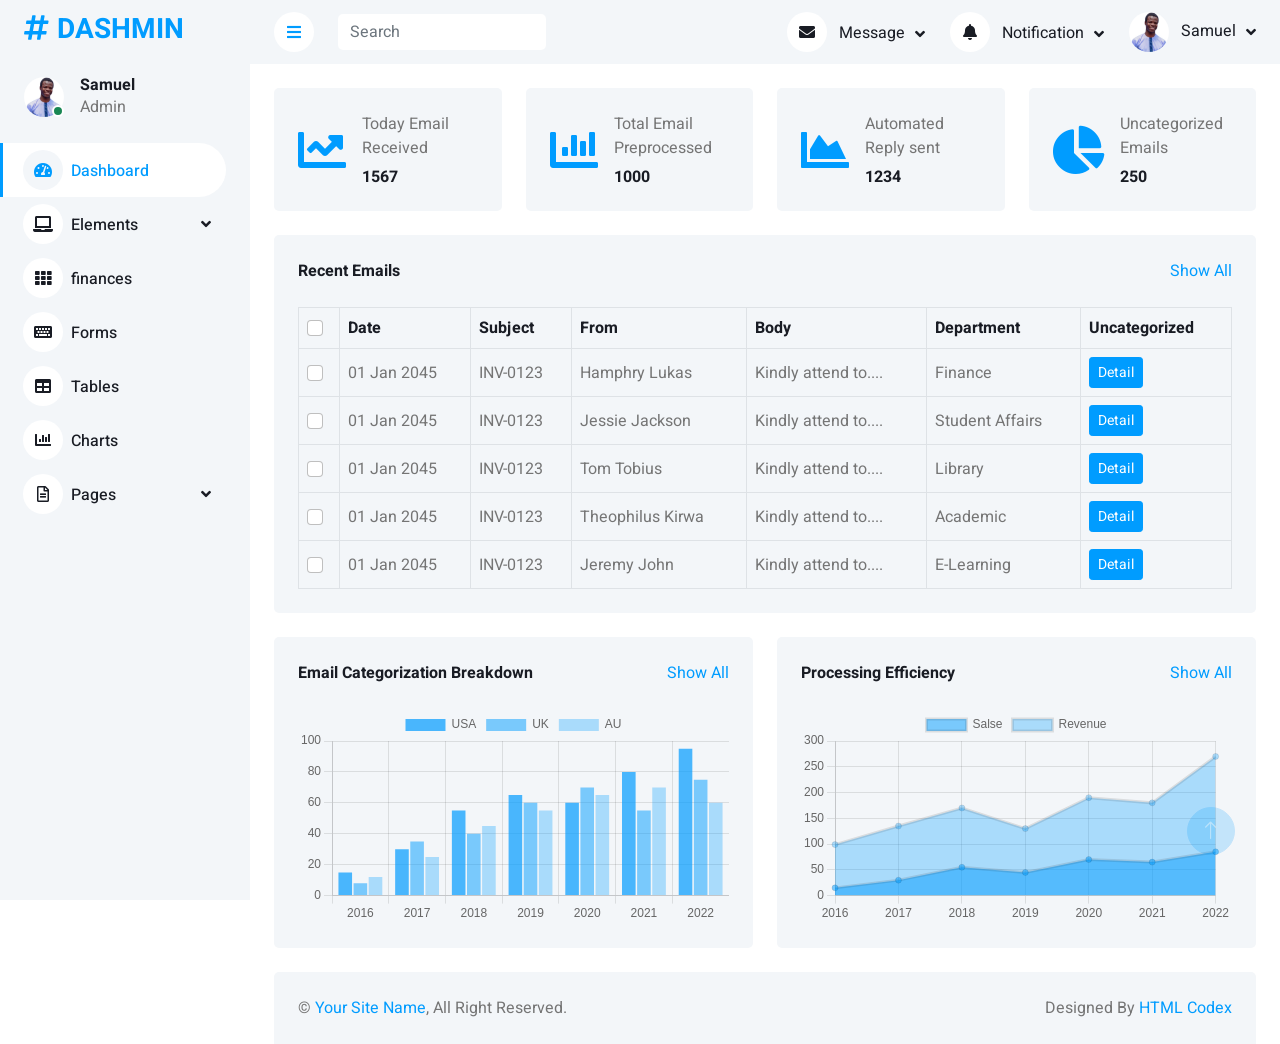
<file: ETS Dashboard/index.html>
<!DOCTYPE html>
<html lang="en">
  <head>
    <meta charset="utf-8" />
    <title>DASHMIN - Bootstrap Admin Template</title>
    <meta content="width=device-width, initial-scale=1.0" name="viewport" />
    <meta content="" name="keywords" />
    <meta content="" name="description" />

    <!-- Favicon -->
    <link href="img/favicon.ico" rel="icon" />

    <!-- Google Web Fonts -->
    <link rel="preconnect" href="https://fonts.googleapis.com" />
    <link rel="preconnect" href="https://fonts.gstatic.com" crossorigin />
    <link
      href="https://fonts.googleapis.com/css2?family=Heebo:wght@400;500;600;700&display=swap"
      rel="stylesheet"
    />

    <!-- Icon Font Stylesheet -->
    <link
      href="https://cdnjs.cloudflare.com/ajax/libs/font-awesome/5.10.0/css/all.min.css"
      rel="stylesheet"
    />
    <link
      href="https://cdn.jsdelivr.net/npm/bootstrap-icons@1.4.1/font/bootstrap-icons.css"
      rel="stylesheet"
    />

    <!-- Libraries Stylesheet -->
    <link href="lib/owlcarousel/assets/owl.carousel.min.css" rel="stylesheet" />
    <link
      href="lib/tempusdominus/css/tempusdominus-bootstrap-4.min.css"
      rel="stylesheet"
    />

    <!-- Customized Bootstrap Stylesheet -->
    <link href="css/bootstrap.min.css" rel="stylesheet" />

    <!-- Template Stylesheet -->
    <link href="css/style.css" rel="stylesheet" />
  </head>

  <body>
    <div class="container-fluid position-relative bg-white d-flex p-0">
      <!-- Spinner Start -->
      <div
        id="spinner"
        class="show bg-white position-fixed translate-middle w-100 vh-100 top-50 start-50 d-flex align-items-center justify-content-center"
      >
        <div
          class="spinner-border text-primary"
          style="width: 3rem; height: 3rem"
          role="status"
        >
          <span class="sr-only">Loading...</span>
        </div>
      </div>
      <!-- Spinner End -->

      <!-- Sidebar Start -->
      <div class="sidebar pe-4 pb-3">
        <nav class="navbar bg-light navbar-light">
          <a href="index.html" class="navbar-brand mx-4 mb-3">
            <h3 class="text-primary">
              <i class="fa fa-hashtag me-2"></i>DASHMIN
            </h3>
          </a>
          <div class="d-flex align-items-center ms-4 mb-4">
            <div class="position-relative">
              <img
                class="rounded-circle"
                src="img/ETS.png"
                alt=""
                style="width: 40px; height: 40px"
              />
              <div
                class="bg-success rounded-circle border border-2 border-white position-absolute end-0 bottom-0 p-1"
              ></div>
            </div>
            <div class="ms-3">
              <h6 class="mb-0">Samuel</h6>
              <span>Admin</span>
            </div>
          </div>
          <div class="navbar-nav w-100">
            <a href="index.html" class="nav-item nav-link active"
              ><i class="fa fa-tachometer-alt me-2"></i>Dashboard</a
            >
            <div class="nav-item dropdown">
              <a
                href="#"
                class="nav-link dropdown-toggle"
                data-bs-toggle="dropdown"
                ><i class="fa fa-laptop me-2"></i>Elements</a
              >
              <div class="dropdown-menu bg-transparent border-0">
                <a href="button.html" class="dropdown-item">Buttons</a>
                <a href="typography.html" class="dropdown-item">Typography</a>
                <a href="element.html" class="dropdown-item">Other Elements</a>
              </div>
            </div>
            <a href="finance.html" class="nav-item nav-link"
              ><i class="fa fa-th me-2"></i>finances</a
            >
            <a href="form.html" class="nav-item nav-link"
              ><i class="fa fa-keyboard me-2"></i>Forms</a
            >
            <a href="table.html" class="nav-item nav-link"
              ><i class="fa fa-table me-2"></i>Tables</a
            >
            <a href="chart.html" class="nav-item nav-link"
              ><i class="fa fa-chart-bar me-2"></i>Charts</a
            >
            <div class="nav-item dropdown">
              <a
                href="#"
                class="nav-link dropdown-toggle"
                data-bs-toggle="dropdown"
                ><i class="far fa-file-alt me-2"></i>Pages</a
              >
              <div class="dropdown-menu bg-transparent border-0">
                <a href="signin.html" class="dropdown-item">Sign In</a>
                <a href="signup.html" class="dropdown-item">Sign Up</a>
                <a href="404.html" class="dropdown-item">404 Error</a>
                <a href="blank.html" class="dropdown-item">Blank Page</a>
              </div>
            </div>
          </div>
        </nav>
      </div>
      <!-- Sidebar End -->

      <!-- Content Start -->
      <div class="content">
        <!-- Navbar Start -->
        <nav
          class="navbar navbar-expand bg-light navbar-light sticky-top px-4 py-0"
        >
          <a href="index.html" class="navbar-brand d-flex d-lg-none me-4">
            <h2 class="text-primary mb-0"><i class="fa fa-hashtag"></i></h2>
          </a>
          <a href="#" class="sidebar-toggler flex-shrink-0">
            <i class="fa fa-bars"></i>
          </a>
          <form class="d-none d-md-flex ms-4">
            <input
              class="form-control border-0"
              type="search"
              placeholder="Search"
            />
          </form>
          <div class="navbar-nav align-items-center ms-auto">
            <div class="nav-item dropdown">
              <a
                href="#"
                class="nav-link dropdown-toggle"
                data-bs-toggle="dropdown"
              >
                <i class="fa fa-envelope me-lg-2"></i>
                <span class="d-none d-lg-inline-flex">Message</span>
              </a>
              <div
                class="dropdown-menu dropdown-menu-end bg-light border-0 rounded-0 rounded-bottom m-0"
              >
                <a href="#" class="dropdown-item">
                  <div class="d-flex align-items-center">
                    <img
                      class="rounded-circle"
                      src="img/ETS.png"
                      alt=""
                      style="width: 40px; height: 40px"
                    />
                    <div class="ms-2">
                      <h6 class="fw-normal mb-0">Jhon send you a message</h6>
                      <small>15 minutes ago</small>
                    </div>
                  </div>
                </a>
                <hr class="dropdown-divider" />
                <a href="#" class="dropdown-item">
                  <div class="d-flex align-items-center">
                    <img
                      class="rounded-circle"
                      src="img/ETS.png"
                      alt=""
                      style="width: 40px; height: 40px"
                    />
                    <div class="ms-2">
                      <h6 class="fw-normal mb-0">Jhon send you a message</h6>
                      <small>15 minutes ago</small>
                    </div>
                  </div>
                </a>
                <hr class="dropdown-divider" />
                <a href="#" class="dropdown-item">
                  <div class="d-flex align-items-center">
                    <img
                      class="rounded-circle"
                      src="img/ETS.png"
                      alt=""
                      style="width: 40px; height: 40px"
                    />
                    <div class="ms-2">
                      <h6 class="fw-normal mb-0">Jhon send you a message</h6>
                      <small>15 minutes ago</small>
                    </div>
                  </div>
                </a>
                <hr class="dropdown-divider" />
                <a href="#" class="dropdown-item text-center"
                  >See all message</a
                >
              </div>
            </div>
            <div class="nav-item dropdown">
              <a
                href="#"
                class="nav-link dropdown-toggle"
                data-bs-toggle="dropdown"
              >
                <i class="fa fa-bell me-lg-2"></i>
                <span class="d-none d-lg-inline-flex">Notification</span>
              </a>
              <div
                class="dropdown-menu dropdown-menu-end bg-light border-0 rounded-0 rounded-bottom m-0"
              >
                <a href="#" class="dropdown-item">
                  <h6 class="fw-normal mb-0">Profile updated</h6>
                  <small>15 minutes ago</small>
                </a>
                <hr class="dropdown-divider" />
                <a href="#" class="dropdown-item">
                  <h6 class="fw-normal mb-0">New user added</h6>
                  <small>15 minutes ago</small>
                </a>
                <hr class="dropdown-divider" />
                <a href="#" class="dropdown-item">
                  <h6 class="fw-normal mb-0">Password changed</h6>
                  <small>15 minutes ago</small>
                </a>
                <hr class="dropdown-divider" />
                <a href="#" class="dropdown-item text-center"
                  >See all notifications</a
                >
              </div>
            </div>
            <div class="nav-item dropdown">
              <a
                href="#"
                class="nav-link dropdown-toggle"
                data-bs-toggle="dropdown"
              >
                <img
                  class="rounded-circle me-lg-2"
                  src="img/ETS.png"
                  alt=""
                  style="width: 40px; height: 40px"
                />
                <span class="d-none d-lg-inline-flex">Samuel</span>
              </a>
              <div
                class="dropdown-menu dropdown-menu-end bg-light border-0 rounded-0 rounded-bottom m-0"
              >
                <a href="#" class="dropdown-item">My Profile</a>
                <a href="#" class="dropdown-item">Settings</a>
                <a href="#" class="dropdown-item">Log Out</a>
              </div>
            </div>
          </div>
        </nav>
        <!-- Navbar End -->
        <!-- Sale & Revenue Start -->
        <div class="container-fluid pt-4 px-4">
          <div class="row g-4">
            <div class="col-sm-6 col-xl-3">
              <div
                class="bg-light rounded d-flex align-items-center justify-content-between p-4"
              >
                <i class="fa fa-chart-line fa-3x text-primary"></i>
                <div class="ms-3">
                  <p class="mb-2">Today Email Received</p>
                  <h6 class="mb-0">1567</h6>
                </div>
              </div>
            </div>
            <div class="col-sm-6 col-xl-3">
              <div
                class="bg-light rounded d-flex align-items-center justify-content-between p-4"
              >
                <i class="fa fa-chart-bar fa-3x text-primary"></i>
                <div class="ms-3">
                  <p class="mb-2">Total Email Preprocessed</p>
                  <h6 class="mb-0">1000</h6>
                </div>
              </div>
            </div>
            <div class="col-sm-6 col-xl-3">
              <div
                class="bg-light rounded d-flex align-items-center justify-content-between p-4"
              >
                <i class="fa fa-chart-area fa-3x text-primary"></i>
                <div class="ms-3">
                  <p class="mb-2">Automated Reply sent</p>
                  <h6 class="mb-0">1234</h6>
                </div>
              </div>
            </div>
            <div class="col-sm-6 col-xl-3">
              <div
                class="bg-light rounded d-flex align-items-center justify-content-between p-4"
              >
                <i class="fa fa-chart-pie fa-3x text-primary"></i>
                <div class="ms-3">
                  <p class="mb-2">Uncategorized Emails</p>
                  <h6 class="mb-0">250</h6>
                </div>
              </div>
            </div>
          </div>
        </div>
        <!-- Sale & Revenue End -->

        <!-- Recent Sales Start -->
        <div class="container-fluid pt-4 px-4">
          <div class="bg-light text-center rounded p-4">
            <div class="d-flex align-items-center justify-content-between mb-4">
              <h6 class="mb-0">Recent Emails</h6>
              <a href="">Show All</a>
            </div>
            <div class="table-responsive">
              <table
                class="table text-start align-middle table-bordered table-hover mb-0"
              >
                <thead>
                  <tr class="text-dark">
                    <th scope="col">
                      <input class="form-check-input" type="checkbox" />
                    </th>
                    <th scope="col">Date</th>
                    <th scope="col">Subject</th>
                    <th scope="col">From</th>
                    <th scope="col">Body</th>
                    <th scope="col">Department</th>
                    <th scope="col">Uncategorized</th>
                  </tr>
                </thead>
                <tbody>
                  <tr>
                    <td><input class="form-check-input" type="checkbox" /></td>
                    <td>01 Jan 2045</td>
                    <td>INV-0123</td>
                    <td>Hamphry Lukas</td>
                    <td>Kindly attend to....</td>
                    <td>Finance</td>
                    <td>
                      <a class="btn btn-sm btn-primary" href="">Detail</a>
                    </td>
                  </tr>
                  <tr>
                    <td><input class="form-check-input" type="checkbox" /></td>
                    <td>01 Jan 2045</td>
                    <td>INV-0123</td>
                    <td>Jessie Jackson</td>
                    <td>Kindly attend to....</td>
                    <td>Student Affairs</td>
                    <td>
                      <a class="btn btn-sm btn-primary" href="">Detail</a>
                    </td>
                  </tr>
                  <tr>
                    <td><input class="form-check-input" type="checkbox" /></td>
                    <td>01 Jan 2045</td>
                    <td>INV-0123</td>
                    <td>Tom Tobius</td>
                    <td>Kindly attend to....</td>
                    <td>Library</td>
                    <td>
                      <a class="btn btn-sm btn-primary" href="">Detail</a>
                    </td>
                  </tr>
                  <tr>
                    <td><input class="form-check-input" type="checkbox" /></td>
                    <td>01 Jan 2045</td>
                    <td>INV-0123</td>
                    <td>Theophilus Kirwa</td>
                    <td>Kindly attend to....</td>
                    <td>Academic</td>
                    <td>
                      <a class="btn btn-sm btn-primary" href="">Detail</a>
                    </td>
                  </tr>
                  <tr>
                    <td><input class="form-check-input" type="checkbox" /></td>
                    <td>01 Jan 2045</td>
                    <td>INV-0123</td>
                    <td>Jeremy John</td>
                    <td>Kindly attend to....</td>
                    <td>E-Learning</td>
                    <td>
                      <a class="btn btn-sm btn-primary" href="">Detail</a>
                    </td>
                  </tr>
                </tbody>
              </table>
            </div>
          </div>
        </div>
        <!-- Recent Sales End -->

        <!-- Sales Chart Start -->
        <div class="container-fluid pt-4 px-4">
          <div class="row g-4">
            <div class="col-sm-12 col-xl-6">
              <div class="bg-light text-center rounded p-4">
                <div
                  class="d-flex align-items-center justify-content-between mb-4"
                >
                  <h6 class="mb-0">Email Categorization Breakdown</h6>
                  <a href="">Show All</a>
                </div>
                <canvas id="worldwide-sales"></canvas>
              </div>
            </div>
            <div class="col-sm-12 col-xl-6">
              <div class="bg-light text-center rounded p-4">
                <div
                  class="d-flex align-items-center justify-content-between mb-4"
                >
                  <h6 class="mb-0">Processing Efficiency</h6>
                  <a href="">Show All</a>
                </div>
                <canvas id="salse-revenue"></canvas>
              </div>
            </div>
          </div>
        </div>
        <!-- Sales Chart End -->

        <!-- Footer Start -->
        <div class="container-fluid pt-4 px-4">
          <div class="bg-light rounded-top p-4">
            <div class="row">
              <div class="col-12 col-sm-6 text-center text-sm-start">
                &copy; <a href="#">Your Site Name</a>, All Right Reserved.
              </div>
              <div class="col-12 col-sm-6 text-center text-sm-end">
                <!--/*** This template is free as long as you keep the footer author’s credit link/attribution link/backlink. If you'd like to use the template without the footer author’s credit link/attribution link/backlink, you can purchase the Credit Removal License from "https://htmlcodex.com/credit-removal". Thank you for your support. ***/-->
                Designed By <a href="https://htmlcodex.com">HTML Codex</a>
              </div>
            </div>
          </div>
        </div>
        <!-- Footer End -->
      </div>
      <!-- Content End -->

      <!-- Back to Top -->
      <a href="#" class="btn btn-lg btn-primary btn-lg-square back-to-top"
        ><i class="bi bi-arrow-up"></i
      ></a>
    </div>

    <!-- JavaScript Libraries -->
    <script src="https://code.jquery.com/jquery-3.4.1.min.js"></script>
    <script src="https://cdn.jsdelivr.net/npm/bootstrap@5.0.0/dist/js/bootstrap.bundle.min.js"></script>
    <script src="lib/chart/chart.min.js"></script>
    <script src="lib/easing/easing.min.js"></script>
    <script src="lib/waypoints/waypoints.min.js"></script>
    <script src="lib/owlcarousel/owl.carousel.min.js"></script>
    <script src="lib/tempusdominus/js/moment.min.js"></script>
    <script src="lib/tempusdominus/js/moment-timezone.min.js"></script>
    <script src="lib/tempusdominus/js/tempusdominus-bootstrap-4.min.js"></script>

    <!-- Template Javascript -->
    <script src="js/main.js"></script>
  </body>
</html>
</file>
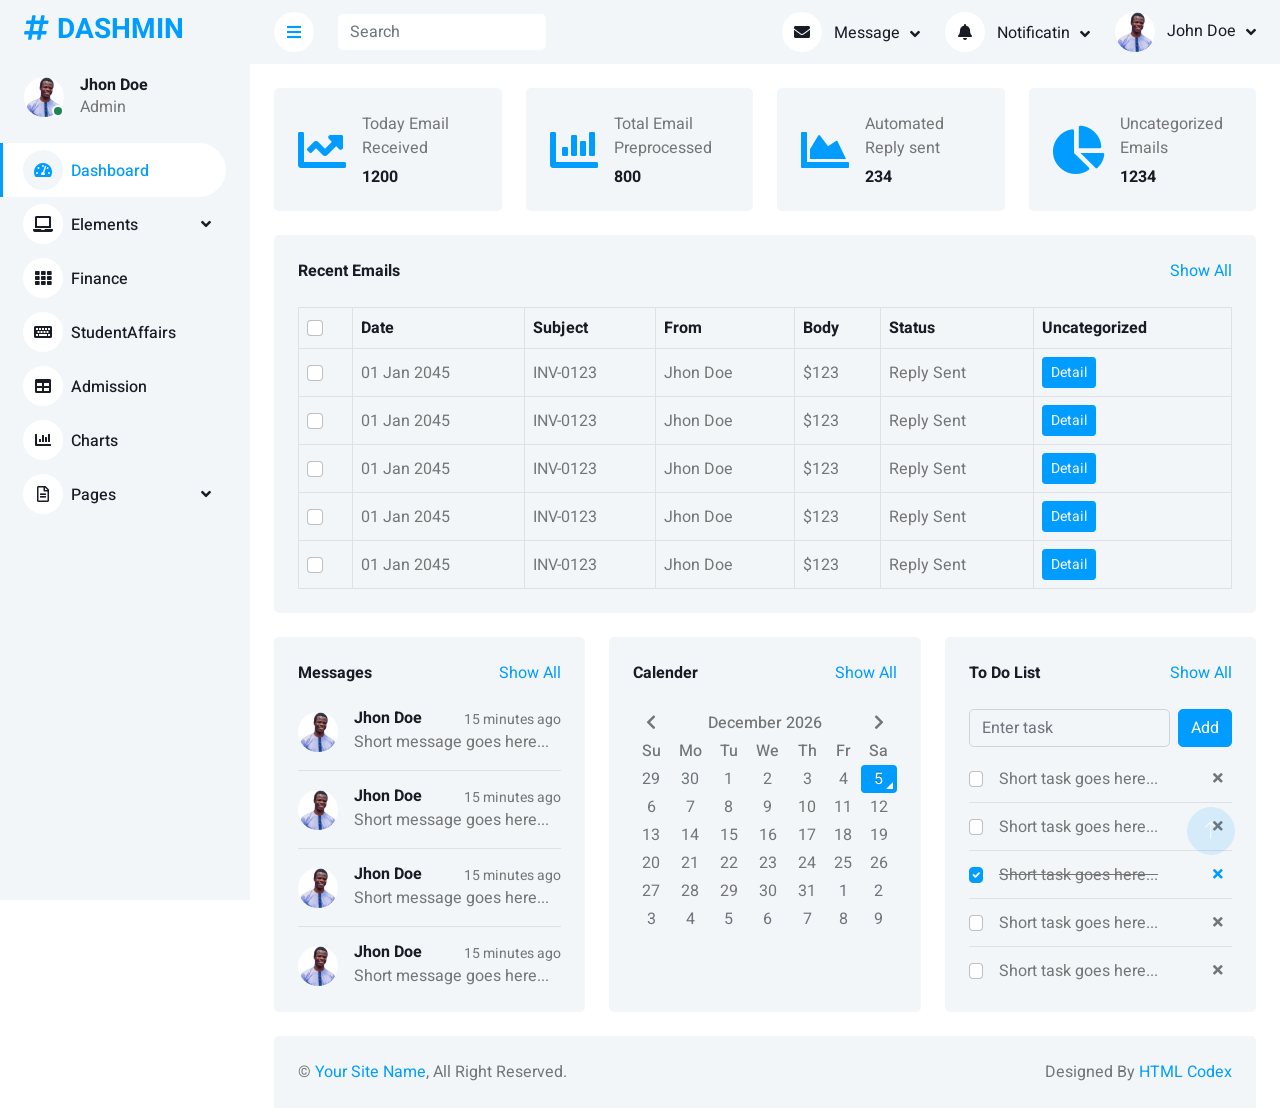
<file: ETS Dashboard/form.html>
<!DOCTYPE html>
<html lang="en">
  <head>
    <meta charset="utf-8" />
    <title>DASHMIN - Bootstrap Admin Template</title>
    <meta content="width=device-width, initial-scale=1.0" name="viewport" />
    <meta content="" name="keywords" />
    <meta content="" name="description" />

    <!-- Favicon -->
    <link href="img/favicon.ico" rel="icon" />

    <!-- Google Web Fonts -->
    <link rel="preconnect" href="https://fonts.googleapis.com" />
    <link rel="preconnect" href="https://fonts.gstatic.com" crossorigin />
    <link
      href="https://fonts.googleapis.com/css2?family=Heebo:wght@400;500;600;700&display=swap"
      rel="stylesheet"
    />

    <!-- Icon Font Stylesheet -->
    <link
      href="https://cdnjs.cloudflare.com/ajax/libs/font-awesome/5.10.0/css/all.min.css"
      rel="stylesheet"
    />
    <link
      href="https://cdn.jsdelivr.net/npm/bootstrap-icons@1.4.1/font/bootstrap-icons.css"
      rel="stylesheet"
    />

    <!-- Libraries Stylesheet -->
    <link href="lib/owlcarousel/assets/owl.carousel.min.css" rel="stylesheet" />
    <link
      href="lib/tempusdominus/css/tempusdominus-bootstrap-4.min.css"
      rel="stylesheet"
    />

    <!-- Customized Bootstrap Stylesheet -->
    <link href="css/bootstrap.min.css" rel="stylesheet" />

    <!-- Template Stylesheet -->
    <link href="css/style.css" rel="stylesheet" />
  </head>

  <body>
    <div class="container-fluid position-relative bg-white d-flex p-0">
      <!-- Spinner Start -->
      <div
        id="spinner"
        class="show bg-white position-fixed translate-middle w-100 vh-100 top-50 start-50 d-flex align-items-center justify-content-center"
      >
        <div
          class="spinner-border text-primary"
          style="width: 3rem; height: 3rem"
          role="status"
        >
          <span class="sr-only">Loading...</span>
        </div>
      </div>
      <!-- Spinner End -->

      <!-- Sidebar Start -->
      <div class="sidebar pe-4 pb-3">
        <nav class="navbar bg-light navbar-light">
          <a href="index.html" class="navbar-brand mx-4 mb-3">
            <h3 class="text-primary">
              <i class="fa fa-hashtag me-2"></i>DASHMIN
            </h3>
          </a>
          <div class="d-flex align-items-center ms-4 mb-4">
            <div class="position-relative">
              <img
                class="rounded-circle"
                src="img/ETS.png"
                alt=""
                style="width: 40px; height: 40px"
              />
              <div
                class="bg-success rounded-circle border border-2 border-white position-absolute end-0 bottom-0 p-1"
              ></div>
            </div>
            <div class="ms-3">
              <h6 class="mb-0">Jhon Doe</h6>
              <span>Admin</span>
            </div>
          </div>
          <div class="navbar-nav w-100">
            <a href="index.html" class="nav-item nav-link active"
              ><i class="fa fa-tachometer-alt me-2"></i>Dashboard</a
            >
            <div class="nav-item dropdown">
              <a
                href="#"
                class="nav-link dropdown-toggle"
                data-bs-toggle="dropdown"
                ><i class="fa fa-laptop me-2"></i>Elements</a
              >
              <div class="dropdown-menu bg-transparent border-0">
                <a href="button.html" class="dropdown-item">Buttons</a>
                <a href="typography.html" class="dropdown-item">Typography</a>
                <a href="element.html" class="dropdown-item">Other Elements</a>
              </div>
            </div>
            <a href="widget.html" class="nav-item nav-link"
              ><i class="fa fa-th me-2"></i>Finance</a
            >
            <a href="form.html" class="nav-item nav-link"
              ><i class="fa fa-keyboard me-2"></i>StudentAffairs</a
            >
            <a href="table.html" class="nav-item nav-link"
              ><i class="fa fa-table me-2"></i>Admission</a
            >
            <a href="chart.html" class="nav-item nav-link"
              ><i class="fa fa-chart-bar me-2"></i>Charts</a
            >
            <div class="nav-item dropdown">
              <a
                href="#"
                class="nav-link dropdown-toggle"
                data-bs-toggle="dropdown"
                ><i class="far fa-file-alt me-2"></i>Pages</a
              >
              <div class="dropdown-menu bg-transparent border-0">
                <a href="signin.html" class="dropdown-item">Sign In</a>
                <a href="signup.html" class="dropdown-item">Sign Up</a>
                <a href="404.html" class="dropdown-item">404 Error</a>
                <a href="blank.html" class="dropdown-item">Blank Page</a>
              </div>
            </div>
          </div>
        </nav>
      </div>
      <!-- Sidebar End -->

      <!-- Content Start -->
      <div class="content">
        <!-- Navbar Start -->
        <nav
          class="navbar navbar-expand bg-light navbar-light sticky-top px-4 py-0"
        >
          <a href="index.html" class="navbar-brand d-flex d-lg-none me-4">
            <h2 class="text-primary mb-0"><i class="fa fa-hashtag"></i></h2>
          </a>
          <a href="#" class="sidebar-toggler flex-shrink-0">
            <i class="fa fa-bars"></i>
          </a>
          <form class="d-none d-md-flex ms-4">
            <input
              class="form-control border-0"
              type="search"
              placeholder="Search"
            />
          </form>
          <div class="navbar-nav align-items-center ms-auto">
            <div class="nav-item dropdown">
              <a
                href="#"
                class="nav-link dropdown-toggle"
                data-bs-toggle="dropdown"
              >
                <i class="fa fa-envelope me-lg-2"></i>
                <span class="d-none d-lg-inline-flex">Message</span>
              </a>
              <div
                class="dropdown-menu dropdown-menu-end bg-light border-0 rounded-0 rounded-bottom m-0"
              >
                <a href="#" class="dropdown-item">
                  <div class="d-flex align-items-center">
                    <img
                      class="rounded-circle"
                      src="img/ETS.png"
                      alt=""
                      style="width: 40px; height: 40px"
                    />
                    <div class="ms-2">
                      <h6 class="fw-normal mb-0">Jhon send you a message</h6>
                      <small>15 minutes ago</small>
                    </div>
                  </div>
                </a>
                <hr class="dropdown-divider" />
                <a href="#" class="dropdown-item">
                  <div class="d-flex align-items-center">
                    <img
                      class="rounded-circle"
                      src="img/ETS.png"
                      alt=""
                      style="width: 40px; height: 40px"
                    />
                    <div class="ms-2">
                      <h6 class="fw-normal mb-0">Jhon send you a message</h6>
                      <small>15 minutes ago</small>
                    </div>
                  </div>
                </a>
                <hr class="dropdown-divider" />
                <a href="#" class="dropdown-item">
                  <div class="d-flex align-items-center">
                    <img
                      class="rounded-circle"
                      src="img/ETS.png"
                      alt=""
                      style="width: 40px; height: 40px"
                    />
                    <div class="ms-2">
                      <h6 class="fw-normal mb-0">Jhon send you a message</h6>
                      <small>15 minutes ago</small>
                    </div>
                  </div>
                </a>
                <hr class="dropdown-divider" />
                <a href="#" class="dropdown-item text-center"
                  >See all message</a
                >
              </div>
            </div>
            <div class="nav-item dropdown">
              <a
                href="#"
                class="nav-link dropdown-toggle"
                data-bs-toggle="dropdown"
              >
                <i class="fa fa-bell me-lg-2"></i>
                <span class="d-none d-lg-inline-flex">Notificatin</span>
              </a>
              <div
                class="dropdown-menu dropdown-menu-end bg-light border-0 rounded-0 rounded-bottom m-0"
              >
                <a href="#" class="dropdown-item">
                  <h6 class="fw-normal mb-0">Profile updated</h6>
                  <small>15 minutes ago</small>
                </a>
                <hr class="dropdown-divider" />
                <a href="#" class="dropdown-item">
                  <h6 class="fw-normal mb-0">New user added</h6>
                  <small>15 minutes ago</small>
                </a>
                <hr class="dropdown-divider" />
                <a href="#" class="dropdown-item">
                  <h6 class="fw-normal mb-0">Password changed</h6>
                  <small>15 minutes ago</small>
                </a>
                <hr class="dropdown-divider" />
                <a href="#" class="dropdown-item text-center"
                  >See all notifications</a
                >
              </div>
            </div>
            <div class="nav-item dropdown">
              <a
                href="#"
                class="nav-link dropdown-toggle"
                data-bs-toggle="dropdown"
              >
                <img
                  class="rounded-circle me-lg-2"
                  src="img/ETS.png"
                  alt=""
                  style="width: 40px; height: 40px"
                />
                <span class="d-none d-lg-inline-flex">John Doe</span>
              </a>
              <div
                class="dropdown-menu dropdown-menu-end bg-light border-0 rounded-0 rounded-bottom m-0"
              >
                <a href="#" class="dropdown-item">My Profile</a>
                <a href="#" class="dropdown-item">Settings</a>
                <a href="#" class="dropdown-item">Log Out</a>
              </div>
            </div>
          </div>
        </nav>
        <!-- Navbar End -->
        <!-- Sale & Revenue Start -->
        <div class="container-fluid pt-4 px-4">
          <div class="row g-4">
            <div class="col-sm-6 col-xl-3">
              <div
                class="bg-light rounded d-flex align-items-center justify-content-between p-4"
              >
                <i class="fa fa-chart-line fa-3x text-primary"></i>
                <div class="ms-3">
                  <p class="mb-2">Today Email Received</p>
                  <h6 class="mb-0">1200</h6>
                </div>
              </div>
            </div>
            <div class="col-sm-6 col-xl-3">
              <div
                class="bg-light rounded d-flex align-items-center justify-content-between p-4"
              >
                <i class="fa fa-chart-bar fa-3x text-primary"></i>
                <div class="ms-3">
                  <p class="mb-2">Total Email Preprocessed</p>
                  <h6 class="mb-0">800</h6>
                </div>
              </div>
            </div>
            <div class="col-sm-6 col-xl-3">
              <div
                class="bg-light rounded d-flex align-items-center justify-content-between p-4"
              >
                <i class="fa fa-chart-area fa-3x text-primary"></i>
                <div class="ms-3">
                  <p class="mb-2">Automated Reply sent</p>
                  <h6 class="mb-0">234</h6>
                </div>
              </div>
            </div>
            <div class="col-sm-6 col-xl-3">
              <div
                class="bg-light rounded d-flex align-items-center justify-content-between p-4"
              >
                <i class="fa fa-chart-pie fa-3x text-primary"></i>
                <div class="ms-3">
                  <p class="mb-2">Uncategorized Emails</p>
                  <h6 class="mb-0">1234</h6>
                </div>
              </div>
            </div>
          </div>
        </div>
        <!-- Sale & Revenue End -->

        <!-- Recent Sales Start -->
        <div class="container-fluid pt-4 px-4">
          <div class="bg-light text-center rounded p-4">
            <div class="d-flex align-items-center justify-content-between mb-4">
              <h6 class="mb-0">Recent Emails</h6>
              <a href="">Show All</a>
            </div>
            <div class="table-responsive">
              <table
                class="table text-start align-middle table-bordered table-hover mb-0"
              >
                <thead>
                  <tr class="text-dark">
                    <th scope="col">
                      <input class="form-check-input" type="checkbox" />
                    </th>
                    <th scope="col">Date</th>
                    <th scope="col">Subject</th>
                    <th scope="col">From</th>
                    <th scope="col">Body</th>
                    <th scope="col">Status</th>
                    <th scope="col">Uncategorized</th>
                  </tr>
                </thead>
                <tbody>
                  <tr>
                    <td><input class="form-check-input" type="checkbox" /></td>
                    <td>01 Jan 2045</td>
                    <td>INV-0123</td>
                    <td>Jhon Doe</td>
                    <td>$123</td>
                    <td>Reply Sent</td>
                    <td>
                      <a class="btn btn-sm btn-primary" href="">Detail</a>
                    </td>
                  </tr>
                  <tr>
                    <td><input class="form-check-input" type="checkbox" /></td>
                    <td>01 Jan 2045</td>
                    <td>INV-0123</td>
                    <td>Jhon Doe</td>
                    <td>$123</td>
                    <td>Reply Sent</td>
                    <td>
                      <a class="btn btn-sm btn-primary" href="">Detail</a>
                    </td>
                  </tr>
                  <tr>
                    <td><input class="form-check-input" type="checkbox" /></td>
                    <td>01 Jan 2045</td>
                    <td>INV-0123</td>
                    <td>Jhon Doe</td>
                    <td>$123</td>
                    <td>Reply Sent</td>
                    <td>
                      <a class="btn btn-sm btn-primary" href="">Detail</a>
                    </td>
                  </tr>
                  <tr>
                    <td><input class="form-check-input" type="checkbox" /></td>
                    <td>01 Jan 2045</td>
                    <td>INV-0123</td>
                    <td>Jhon Doe</td>
                    <td>$123</td>
                    <td>Reply Sent</td>
                    <td>
                      <a class="btn btn-sm btn-primary" href="">Detail</a>
                    </td>
                  </tr>
                  <tr>
                    <td><input class="form-check-input" type="checkbox" /></td>
                    <td>01 Jan 2045</td>
                    <td>INV-0123</td>
                    <td>Jhon Doe</td>
                    <td>$123</td>
                    <td>Reply Sent</td>
                    <td>
                      <a class="btn btn-sm btn-primary" href="">Detail</a>
                    </td>
                  </tr>
                </tbody>
              </table>
            </div>
          </div>
        </div>
        <!-- Recent Sales End -->

        <!-- Widgets Start -->
        <div class="container-fluid pt-4 px-4">
          <div class="row g-4">
            <div class="col-sm-12 col-md-6 col-xl-4">
              <div class="h-100 bg-light rounded p-4">
                <div
                  class="d-flex align-items-center justify-content-between mb-2"
                >
                  <h6 class="mb-0">Messages</h6>
                  <a href="">Show All</a>
                </div>
                <div class="d-flex align-items-center border-bottom py-3">
                  <img
                    class="rounded-circle flex-shrink-0"
                    src="img/ETS.png"
                    alt=""
                    style="width: 40px; height: 40px"
                  />
                  <div class="w-100 ms-3">
                    <div class="d-flex w-100 justify-content-between">
                      <h6 class="mb-0">Jhon Doe</h6>
                      <small>15 minutes ago</small>
                    </div>
                    <span>Short message goes here...</span>
                  </div>
                </div>
                <div class="d-flex align-items-center border-bottom py-3">
                  <img
                    class="rounded-circle flex-shrink-0"
                    src="img/ETS.png"
                    alt=""
                    style="width: 40px; height: 40px"
                  />
                  <div class="w-100 ms-3">
                    <div class="d-flex w-100 justify-content-between">
                      <h6 class="mb-0">Jhon Doe</h6>
                      <small>15 minutes ago</small>
                    </div>
                    <span>Short message goes here...</span>
                  </div>
                </div>
                <div class="d-flex align-items-center border-bottom py-3">
                  <img
                    class="rounded-circle flex-shrink-0"
                    src="img/ETS.png"
                    alt=""
                    style="width: 40px; height: 40px"
                  />
                  <div class="w-100 ms-3">
                    <div class="d-flex w-100 justify-content-between">
                      <h6 class="mb-0">Jhon Doe</h6>
                      <small>15 minutes ago</small>
                    </div>
                    <span>Short message goes here...</span>
                  </div>
                </div>
                <div class="d-flex align-items-center pt-3">
                  <img
                    class="rounded-circle flex-shrink-0"
                    src="img/ETS.png"
                    alt=""
                    style="width: 40px; height: 40px"
                  />
                  <div class="w-100 ms-3">
                    <div class="d-flex w-100 justify-content-between">
                      <h6 class="mb-0">Jhon Doe</h6>
                      <small>15 minutes ago</small>
                    </div>
                    <span>Short message goes here...</span>
                  </div>
                </div>
              </div>
            </div>
            <div class="col-sm-12 col-md-6 col-xl-4">
              <div class="h-100 bg-light rounded p-4">
                <div
                  class="d-flex align-items-center justify-content-between mb-4"
                >
                  <h6 class="mb-0">Calender</h6>
                  <a href="">Show All</a>
                </div>
                <div id="calender"></div>
              </div>
            </div>
            <div class="col-sm-12 col-md-6 col-xl-4">
              <div class="h-100 bg-light rounded p-4">
                <div
                  class="d-flex align-items-center justify-content-between mb-4"
                >
                  <h6 class="mb-0">To Do List</h6>
                  <a href="">Show All</a>
                </div>
                <div class="d-flex mb-2">
                  <input
                    class="form-control bg-transparent"
                    type="text"
                    placeholder="Enter task"
                  />
                  <button type="button" class="btn btn-primary ms-2">
                    Add
                  </button>
                </div>
                <div class="d-flex align-items-center border-bottom py-2">
                  <input class="form-check-input m-0" type="checkbox" />
                  <div class="w-100 ms-3">
                    <div
                      class="d-flex w-100 align-items-center justify-content-between"
                    >
                      <span>Short task goes here...</span>
                      <button class="btn btn-sm">
                        <i class="fa fa-times"></i>
                      </button>
                    </div>
                  </div>
                </div>
                <div class="d-flex align-items-center border-bottom py-2">
                  <input class="form-check-input m-0" type="checkbox" />
                  <div class="w-100 ms-3">
                    <div
                      class="d-flex w-100 align-items-center justify-content-between"
                    >
                      <span>Short task goes here...</span>
                      <button class="btn btn-sm">
                        <i class="fa fa-times"></i>
                      </button>
                    </div>
                  </div>
                </div>
                <div class="d-flex align-items-center border-bottom py-2">
                  <input class="form-check-input m-0" type="checkbox" checked />
                  <div class="w-100 ms-3">
                    <div
                      class="d-flex w-100 align-items-center justify-content-between"
                    >
                      <span><del>Short task goes here...</del></span>
                      <button class="btn btn-sm text-primary">
                        <i class="fa fa-times"></i>
                      </button>
                    </div>
                  </div>
                </div>
                <div class="d-flex align-items-center border-bottom py-2">
                  <input class="form-check-input m-0" type="checkbox" />
                  <div class="w-100 ms-3">
                    <div
                      class="d-flex w-100 align-items-center justify-content-between"
                    >
                      <span>Short task goes here...</span>
                      <button class="btn btn-sm">
                        <i class="fa fa-times"></i>
                      </button>
                    </div>
                  </div>
                </div>
                <div class="d-flex align-items-center pt-2">
                  <input class="form-check-input m-0" type="checkbox" />
                  <div class="w-100 ms-3">
                    <div
                      class="d-flex w-100 align-items-center justify-content-between"
                    >
                      <span>Short task goes here...</span>
                      <button class="btn btn-sm">
                        <i class="fa fa-times"></i>
                      </button>
                    </div>
                  </div>
                </div>
              </div>
            </div>
          </div>
        </div>
        <!-- Widgets End -->

        <!-- Footer Start -->
        <div class="container-fluid pt-4 px-4">
          <div class="bg-light rounded-top p-4">
            <div class="row">
              <div class="col-12 col-sm-6 text-center text-sm-start">
                &copy; <a href="#">Your Site Name</a>, All Right Reserved.
              </div>
              <div class="col-12 col-sm-6 text-center text-sm-end">
                <!--/*** This template is free as long as you keep the footer author’s credit link/attribution link/backlink. If you'd like to use the template without the footer author’s credit link/attribution link/backlink, you can purchase the Credit Removal License from "https://htmlcodex.com/credit-removal". Thank you for your support. ***/-->
                Designed By <a href="https://htmlcodex.com">HTML Codex</a>
              </div>
            </div>
          </div>
        </div>
        <!-- Footer End -->
      </div>
      <!-- Content End -->

      <!-- Back to Top -->
      <a href="#" class="btn btn-lg btn-primary btn-lg-square back-to-top"
        ><i class="bi bi-arrow-up"></i
      ></a>
    </div>

    <!-- JavaScript Libraries -->
    <script src="https://code.jquery.com/jquery-3.4.1.min.js"></script>
    <script src="https://cdn.jsdelivr.net/npm/bootstrap@5.0.0/dist/js/bootstrap.bundle.min.js"></script>
    <script src="lib/chart/chart.min.js"></script>
    <script src="lib/easing/easing.min.js"></script>
    <script src="lib/waypoints/waypoints.min.js"></script>
    <script src="lib/owlcarousel/owl.carousel.min.js"></script>
    <script src="lib/tempusdominus/js/moment.min.js"></script>
    <script src="lib/tempusdominus/js/moment-timezone.min.js"></script>
    <script src="lib/tempusdominus/js/tempusdominus-bootstrap-4.min.js"></script>

    <!-- Template Javascript -->
    <script src="js/main.js"></script>
  </body>
</html>
</file>
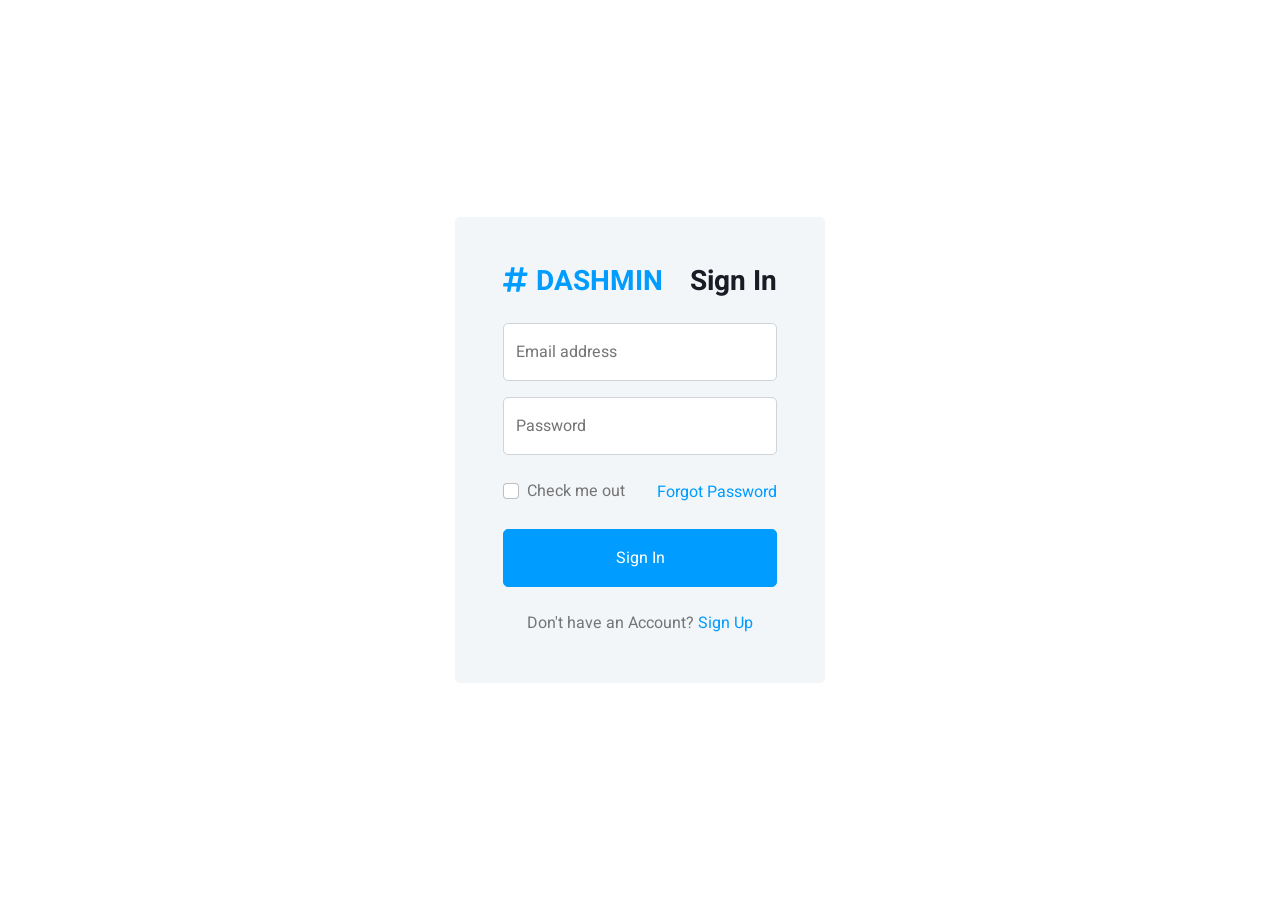
<file: ETS Dashboard/signin.html>
<!DOCTYPE html>
<html lang="en">

<head>
    <meta charset="utf-8">
    <title>DASHMIN - Bootstrap Admin Template</title>
    <meta content="width=device-width, initial-scale=1.0" name="viewport">
    <meta content="" name="keywords">
    <meta content="" name="description">

    <!-- Favicon -->
    <link href="img/favicon.ico" rel="icon">

    <!-- Google Web Fonts -->
    <link rel="preconnect" href="https://fonts.googleapis.com">
    <link rel="preconnect" href="https://fonts.gstatic.com" crossorigin>
    <link href="https://fonts.googleapis.com/css2?family=Heebo:wght@400;500;600;700&display=swap" rel="stylesheet">
    
    <!-- Icon Font Stylesheet -->
    <link href="https://cdnjs.cloudflare.com/ajax/libs/font-awesome/5.10.0/css/all.min.css" rel="stylesheet">
    <link href="https://cdn.jsdelivr.net/npm/bootstrap-icons@1.4.1/font/bootstrap-icons.css" rel="stylesheet">

    <!-- Libraries Stylesheet -->
    <link href="lib/owlcarousel/assets/owl.carousel.min.css" rel="stylesheet">
    <link href="lib/tempusdominus/css/tempusdominus-bootstrap-4.min.css" rel="stylesheet" />

    <!-- Customized Bootstrap Stylesheet -->
    <link href="css/bootstrap.min.css" rel="stylesheet">

    <!-- Template Stylesheet -->
    <link href="css/style.css" rel="stylesheet">
</head>

<body>
    <div class="container-fluid position-relative bg-white d-flex p-0">
        <!-- Spinner Start -->
        <div id="spinner" class="show bg-white position-fixed translate-middle w-100 vh-100 top-50 start-50 d-flex align-items-center justify-content-center">
            <div class="spinner-border text-primary" style="width: 3rem; height: 3rem;" role="status">
                <span class="sr-only">Loading...</span>
            </div>
        </div>
        <!-- Spinner End -->


        <!-- Sign In Start -->
        <div class="container-fluid">
            <div class="row h-100 align-items-center justify-content-center" style="min-height: 100vh;">
                <div class="col-12 col-sm-8 col-md-6 col-lg-5 col-xl-4">
                    <div class="bg-light rounded p-4 p-sm-5 my-4 mx-3">
                        <div class="d-flex align-items-center justify-content-between mb-3">
                            <a href="index.html" class="">
                                <h3 class="text-primary"><i class="fa fa-hashtag me-2"></i>DASHMIN</h3>
                            </a>
                            <h3>Sign In</h3>
                        </div>
                        <div class="form-floating mb-3">
                            <input type="email" class="form-control" id="floatingInput" placeholder="name@example.com">
                            <label for="floatingInput">Email address</label>
                        </div>
                        <div class="form-floating mb-4">
                            <input type="password" class="form-control" id="floatingPassword" placeholder="Password">
                            <label for="floatingPassword">Password</label>
                        </div>
                        <div class="d-flex align-items-center justify-content-between mb-4">
                            <div class="form-check">
                                <input type="checkbox" class="form-check-input" id="exampleCheck1">
                                <label class="form-check-label" for="exampleCheck1">Check me out</label>
                            </div>
                            <a href="">Forgot Password</a>
                        </div>
                        <button type="submit" class="btn btn-primary py-3 w-100 mb-4">Sign In</button>
                        <p class="text-center mb-0">Don't have an Account? <a href="">Sign Up</a></p>
                    </div>
                </div>
            </div>
        </div>
        <!-- Sign In End -->
    </div>

    <!-- JavaScript Libraries -->
    <script src="https://code.jquery.com/jquery-3.4.1.min.js"></script>
    <script src="https://cdn.jsdelivr.net/npm/bootstrap@5.0.0/dist/js/bootstrap.bundle.min.js"></script>
    <script src="lib/chart/chart.min.js"></script>
    <script src="lib/easing/easing.min.js"></script>
    <script src="lib/waypoints/waypoints.min.js"></script>
    <script src="lib/owlcarousel/owl.carousel.min.js"></script>
    <script src="lib/tempusdominus/js/moment.min.js"></script>
    <script src="lib/tempusdominus/js/moment-timezone.min.js"></script>
    <script src="lib/tempusdominus/js/tempusdominus-bootstrap-4.min.js"></script>

    <!-- Template Javascript -->
    <script src="js/main.js"></script>
</body>

</html>
</file>
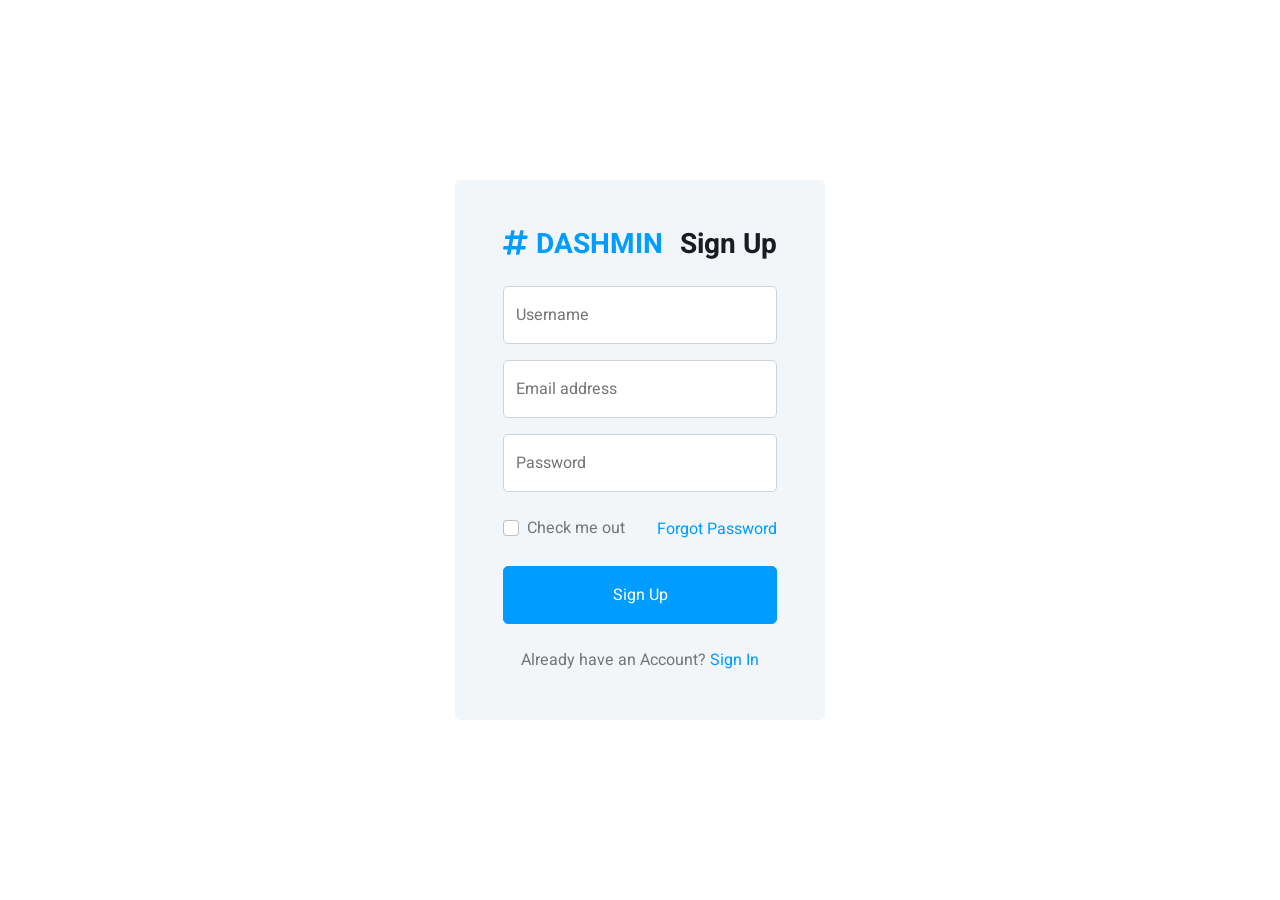
<file: ETS Dashboard/signup.html>
<!DOCTYPE html>
<html lang="en">

<head>
    <meta charset="utf-8">
    <title>DASHMIN - Bootstrap Admin Template</title>
    <meta content="width=device-width, initial-scale=1.0" name="viewport">
    <meta content="" name="keywords">
    <meta content="" name="description">

    <!-- Favicon -->
    <link href="img/favicon.ico" rel="icon">

    <!-- Google Web Fonts -->
    <link rel="preconnect" href="https://fonts.googleapis.com">
    <link rel="preconnect" href="https://fonts.gstatic.com" crossorigin>
    <link href="https://fonts.googleapis.com/css2?family=Heebo:wght@400;500;600;700&display=swap" rel="stylesheet">
    
    <!-- Icon Font Stylesheet -->
    <link href="https://cdnjs.cloudflare.com/ajax/libs/font-awesome/5.10.0/css/all.min.css" rel="stylesheet">
    <link href="https://cdn.jsdelivr.net/npm/bootstrap-icons@1.4.1/font/bootstrap-icons.css" rel="stylesheet">

    <!-- Libraries Stylesheet -->
    <link href="lib/owlcarousel/assets/owl.carousel.min.css" rel="stylesheet">
    <link href="lib/tempusdominus/css/tempusdominus-bootstrap-4.min.css" rel="stylesheet" />

    <!-- Customized Bootstrap Stylesheet -->
    <link href="css/bootstrap.min.css" rel="stylesheet">

    <!-- Template Stylesheet -->
    <link href="css/style.css" rel="stylesheet">
</head>

<body>
    <div class="container-fluid position-relative bg-white d-flex p-0">
        <!-- Spinner Start -->
        <div id="spinner" class="show bg-white position-fixed translate-middle w-100 vh-100 top-50 start-50 d-flex align-items-center justify-content-center">
            <div class="spinner-border text-primary" style="width: 3rem; height: 3rem;" role="status">
                <span class="sr-only">Loading...</span>
            </div>
        </div>
        <!-- Spinner End -->


        <!-- Sign Up Start -->
        <div class="container-fluid">
            <div class="row h-100 align-items-center justify-content-center" style="min-height: 100vh;">
                <div class="col-12 col-sm-8 col-md-6 col-lg-5 col-xl-4">
                    <div class="bg-light rounded p-4 p-sm-5 my-4 mx-3">
                        <div class="d-flex align-items-center justify-content-between mb-3">
                            <a href="index.html" class="">
                                <h3 class="text-primary"><i class="fa fa-hashtag me-2"></i>DASHMIN</h3>
                            </a>
                            <h3>Sign Up</h3>
                        </div>
                        <div class="form-floating mb-3">
                            <input type="text" class="form-control" id="floatingText" placeholder="jhondoe">
                            <label for="floatingText">Username</label>
                        </div>
                        <div class="form-floating mb-3">
                            <input type="email" class="form-control" id="floatingInput" placeholder="name@example.com">
                            <label for="floatingInput">Email address</label>
                        </div>
                        <div class="form-floating mb-4">
                            <input type="password" class="form-control" id="floatingPassword" placeholder="Password">
                            <label for="floatingPassword">Password</label>
                        </div>
                        <div class="d-flex align-items-center justify-content-between mb-4">
                            <div class="form-check">
                                <input type="checkbox" class="form-check-input" id="exampleCheck1">
                                <label class="form-check-label" for="exampleCheck1">Check me out</label>
                            </div>
                            <a href="">Forgot Password</a>
                        </div>
                        <button type="submit" class="btn btn-primary py-3 w-100 mb-4">Sign Up</button>
                        <p class="text-center mb-0">Already have an Account? <a href="">Sign In</a></p>
                    </div>
                </div>
            </div>
        </div>
        <!-- Sign Up End -->
    </div>

    <!-- JavaScript Libraries -->
    <script src="https://code.jquery.com/jquery-3.4.1.min.js"></script>
    <script src="https://cdn.jsdelivr.net/npm/bootstrap@5.0.0/dist/js/bootstrap.bundle.min.js"></script>
    <script src="lib/chart/chart.min.js"></script>
    <script src="lib/easing/easing.min.js"></script>
    <script src="lib/waypoints/waypoints.min.js"></script>
    <script src="lib/owlcarousel/owl.carousel.min.js"></script>
    <script src="lib/tempusdominus/js/moment.min.js"></script>
    <script src="lib/tempusdominus/js/moment-timezone.min.js"></script>
    <script src="lib/tempusdominus/js/tempusdominus-bootstrap-4.min.js"></script>

    <!-- Template Javascript -->
    <script src="js/main.js"></script>
</body>

</html>
</file>
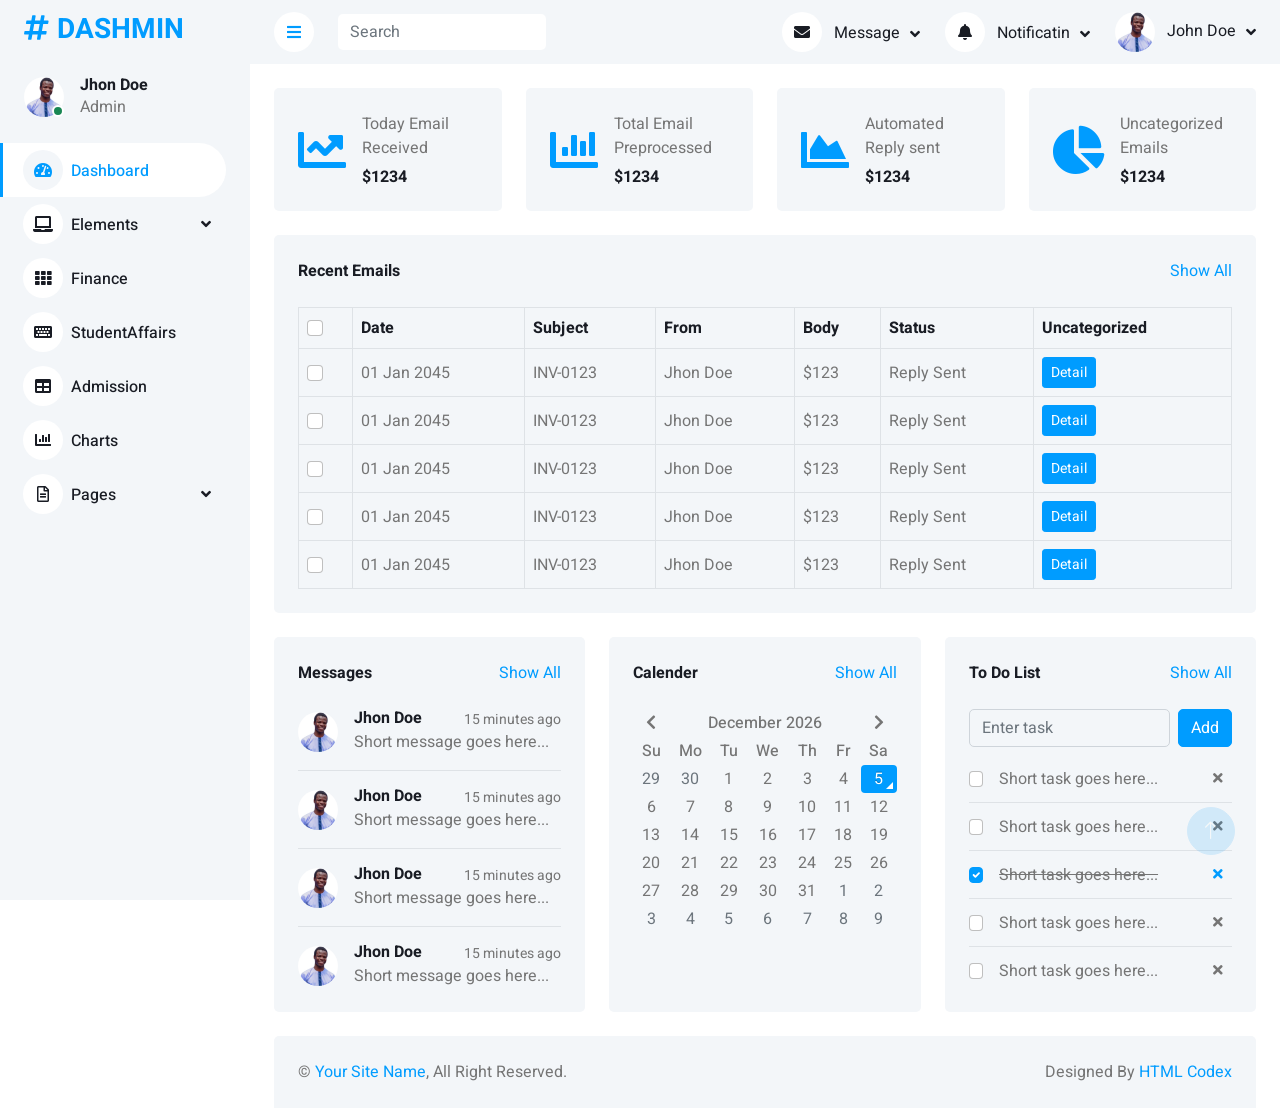
<file: ETS Dashboard/table.html>
<!DOCTYPE html>
<html lang="en">
  <head>
    <meta charset="utf-8" />
    <title>DASHMIN - Bootstrap Admin Template</title>
    <meta content="width=device-width, initial-scale=1.0" name="viewport" />
    <meta content="" name="keywords" />
    <meta content="" name="description" />

    <!-- Favicon -->
    <link href="img/favicon.ico" rel="icon" />

    <!-- Google Web Fonts -->
    <link rel="preconnect" href="https://fonts.googleapis.com" />
    <link rel="preconnect" href="https://fonts.gstatic.com" crossorigin />
    <link
      href="https://fonts.googleapis.com/css2?family=Heebo:wght@400;500;600;700&display=swap"
      rel="stylesheet"
    />

    <!-- Icon Font Stylesheet -->
    <link
      href="https://cdnjs.cloudflare.com/ajax/libs/font-awesome/5.10.0/css/all.min.css"
      rel="stylesheet"
    />
    <link
      href="https://cdn.jsdelivr.net/npm/bootstrap-icons@1.4.1/font/bootstrap-icons.css"
      rel="stylesheet"
    />

    <!-- Libraries Stylesheet -->
    <link href="lib/owlcarousel/assets/owl.carousel.min.css" rel="stylesheet" />
    <link
      href="lib/tempusdominus/css/tempusdominus-bootstrap-4.min.css"
      rel="stylesheet"
    />

    <!-- Customized Bootstrap Stylesheet -->
    <link href="css/bootstrap.min.css" rel="stylesheet" />

    <!-- Template Stylesheet -->
    <link href="css/style.css" rel="stylesheet" />
  </head>

  <body>
    <div class="container-fluid position-relative bg-white d-flex p-0">
      <!-- Spinner Start -->
      <div
        id="spinner"
        class="show bg-white position-fixed translate-middle w-100 vh-100 top-50 start-50 d-flex align-items-center justify-content-center"
      >
        <div
          class="spinner-border text-primary"
          style="width: 3rem; height: 3rem"
          role="status"
        >
          <span class="sr-only">Loading...</span>
        </div>
      </div>
      <!-- Spinner End -->

      <!-- Sidebar Start -->
      <div class="sidebar pe-4 pb-3">
        <nav class="navbar bg-light navbar-light">
          <a href="index.html" class="navbar-brand mx-4 mb-3">
            <h3 class="text-primary">
              <i class="fa fa-hashtag me-2"></i>DASHMIN
            </h3>
          </a>
          <div class="d-flex align-items-center ms-4 mb-4">
            <div class="position-relative">
              <img
                class="rounded-circle"
                src="img/ETS.png"
                alt=""
                style="width: 40px; height: 40px"
              />
              <div
                class="bg-success rounded-circle border border-2 border-white position-absolute end-0 bottom-0 p-1"
              ></div>
            </div>
            <div class="ms-3">
              <h6 class="mb-0">Jhon Doe</h6>
              <span>Admin</span>
            </div>
          </div>
          <div class="navbar-nav w-100">
            <a href="index.html" class="nav-item nav-link active"
              ><i class="fa fa-tachometer-alt me-2"></i>Dashboard</a
            >
            <div class="nav-item dropdown">
              <a
                href="#"
                class="nav-link dropdown-toggle"
                data-bs-toggle="dropdown"
                ><i class="fa fa-laptop me-2"></i>Elements</a
              >
              <div class="dropdown-menu bg-transparent border-0">
                <a href="button.html" class="dropdown-item">Buttons</a>
                <a href="typography.html" class="dropdown-item">Typography</a>
                <a href="element.html" class="dropdown-item">Other Elements</a>
              </div>
            </div>
            <a href="widget.html" class="nav-item nav-link"
              ><i class="fa fa-th me-2"></i>Finance</a
            >
            <a href="form.html" class="nav-item nav-link"
              ><i class="fa fa-keyboard me-2"></i>StudentAffairs</a
            >
            <a href="table.html" class="nav-item nav-link"
              ><i class="fa fa-table me-2"></i>Admission</a
            >
            <a href="chart.html" class="nav-item nav-link"
              ><i class="fa fa-chart-bar me-2"></i>Charts</a
            >
            <div class="nav-item dropdown">
              <a
                href="#"
                class="nav-link dropdown-toggle"
                data-bs-toggle="dropdown"
                ><i class="far fa-file-alt me-2"></i>Pages</a
              >
              <div class="dropdown-menu bg-transparent border-0">
                <a href="signin.html" class="dropdown-item">Sign In</a>
                <a href="signup.html" class="dropdown-item">Sign Up</a>
                <a href="404.html" class="dropdown-item">404 Error</a>
                <a href="blank.html" class="dropdown-item">Blank Page</a>
              </div>
            </div>
          </div>
        </nav>
      </div>
      <!-- Sidebar End -->

      <!-- Content Start -->
      <div class="content">
        <!-- Navbar Start -->
        <nav
          class="navbar navbar-expand bg-light navbar-light sticky-top px-4 py-0"
        >
          <a href="index.html" class="navbar-brand d-flex d-lg-none me-4">
            <h2 class="text-primary mb-0"><i class="fa fa-hashtag"></i></h2>
          </a>
          <a href="#" class="sidebar-toggler flex-shrink-0">
            <i class="fa fa-bars"></i>
          </a>
          <form class="d-none d-md-flex ms-4">
            <input
              class="form-control border-0"
              type="search"
              placeholder="Search"
            />
          </form>
          <div class="navbar-nav align-items-center ms-auto">
            <div class="nav-item dropdown">
              <a
                href="#"
                class="nav-link dropdown-toggle"
                data-bs-toggle="dropdown"
              >
                <i class="fa fa-envelope me-lg-2"></i>
                <span class="d-none d-lg-inline-flex">Message</span>
              </a>
              <div
                class="dropdown-menu dropdown-menu-end bg-light border-0 rounded-0 rounded-bottom m-0"
              >
                <a href="#" class="dropdown-item">
                  <div class="d-flex align-items-center">
                    <img
                      class="rounded-circle"
                      src="img/ETS.png"
                      alt=""
                      style="width: 40px; height: 40px"
                    />
                    <div class="ms-2">
                      <h6 class="fw-normal mb-0">Jhon send you a message</h6>
                      <small>15 minutes ago</small>
                    </div>
                  </div>
                </a>
                <hr class="dropdown-divider" />
                <a href="#" class="dropdown-item">
                  <div class="d-flex align-items-center">
                    <img
                      class="rounded-circle"
                      src="img/ETS.png"
                      alt=""
                      style="width: 40px; height: 40px"
                    />
                    <div class="ms-2">
                      <h6 class="fw-normal mb-0">Jhon send you a message</h6>
                      <small>15 minutes ago</small>
                    </div>
                  </div>
                </a>
                <hr class="dropdown-divider" />
                <a href="#" class="dropdown-item">
                  <div class="d-flex align-items-center">
                    <img
                      class="rounded-circle"
                      src="img/ETS.png"
                      alt=""
                      style="width: 40px; height: 40px"
                    />
                    <div class="ms-2">
                      <h6 class="fw-normal mb-0">Jhon send you a message</h6>
                      <small>15 minutes ago</small>
                    </div>
                  </div>
                </a>
                <hr class="dropdown-divider" />
                <a href="#" class="dropdown-item text-center"
                  >See all message</a
                >
              </div>
            </div>
            <div class="nav-item dropdown">
              <a
                href="#"
                class="nav-link dropdown-toggle"
                data-bs-toggle="dropdown"
              >
                <i class="fa fa-bell me-lg-2"></i>
                <span class="d-none d-lg-inline-flex">Notificatin</span>
              </a>
              <div
                class="dropdown-menu dropdown-menu-end bg-light border-0 rounded-0 rounded-bottom m-0"
              >
                <a href="#" class="dropdown-item">
                  <h6 class="fw-normal mb-0">Profile updated</h6>
                  <small>15 minutes ago</small>
                </a>
                <hr class="dropdown-divider" />
                <a href="#" class="dropdown-item">
                  <h6 class="fw-normal mb-0">New user added</h6>
                  <small>15 minutes ago</small>
                </a>
                <hr class="dropdown-divider" />
                <a href="#" class="dropdown-item">
                  <h6 class="fw-normal mb-0">Password changed</h6>
                  <small>15 minutes ago</small>
                </a>
                <hr class="dropdown-divider" />
                <a href="#" class="dropdown-item text-center"
                  >See all notifications</a
                >
              </div>
            </div>
            <div class="nav-item dropdown">
              <a
                href="#"
                class="nav-link dropdown-toggle"
                data-bs-toggle="dropdown"
              >
                <img
                  class="rounded-circle me-lg-2"
                  src="img/ETS.png"
                  alt=""
                  style="width: 40px; height: 40px"
                />
                <span class="d-none d-lg-inline-flex">John Doe</span>
              </a>
              <div
                class="dropdown-menu dropdown-menu-end bg-light border-0 rounded-0 rounded-bottom m-0"
              >
                <a href="#" class="dropdown-item">My Profile</a>
                <a href="#" class="dropdown-item">Settings</a>
                <a href="#" class="dropdown-item">Log Out</a>
              </div>
            </div>
          </div>
        </nav>
        <!-- Navbar End -->
        <!-- Sale & Revenue Start -->
        <div class="container-fluid pt-4 px-4">
          <div class="row g-4">
            <div class="col-sm-6 col-xl-3">
              <div
                class="bg-light rounded d-flex align-items-center justify-content-between p-4"
              >
                <i class="fa fa-chart-line fa-3x text-primary"></i>
                <div class="ms-3">
                  <p class="mb-2">Today Email Received</p>
                  <h6 class="mb-0">$1234</h6>
                </div>
              </div>
            </div>
            <div class="col-sm-6 col-xl-3">
              <div
                class="bg-light rounded d-flex align-items-center justify-content-between p-4"
              >
                <i class="fa fa-chart-bar fa-3x text-primary"></i>
                <div class="ms-3">
                  <p class="mb-2">Total Email Preprocessed</p>
                  <h6 class="mb-0">$1234</h6>
                </div>
              </div>
            </div>
            <div class="col-sm-6 col-xl-3">
              <div
                class="bg-light rounded d-flex align-items-center justify-content-between p-4"
              >
                <i class="fa fa-chart-area fa-3x text-primary"></i>
                <div class="ms-3">
                  <p class="mb-2">Automated Reply sent</p>
                  <h6 class="mb-0">$1234</h6>
                </div>
              </div>
            </div>
            <div class="col-sm-6 col-xl-3">
              <div
                class="bg-light rounded d-flex align-items-center justify-content-between p-4"
              >
                <i class="fa fa-chart-pie fa-3x text-primary"></i>
                <div class="ms-3">
                  <p class="mb-2">Uncategorized Emails</p>
                  <h6 class="mb-0">$1234</h6>
                </div>
              </div>
            </div>
          </div>
        </div>
        <!-- Sale & Revenue End -->

        <!-- Recent Sales Start -->
        <div class="container-fluid pt-4 px-4">
          <div class="bg-light text-center rounded p-4">
            <div class="d-flex align-items-center justify-content-between mb-4">
              <h6 class="mb-0">Recent Emails</h6>
              <a href="">Show All</a>
            </div>
            <div class="table-responsive">
              <table
                class="table text-start align-middle table-bordered table-hover mb-0"
              >
                <thead>
                  <tr class="text-dark">
                    <th scope="col">
                      <input class="form-check-input" type="checkbox" />
                    </th>
                    <th scope="col">Date</th>
                    <th scope="col">Subject</th>
                    <th scope="col">From</th>
                    <th scope="col">Body</th>
                    <th scope="col">Status</th>
                    <th scope="col">Uncategorized</th>
                  </tr>
                </thead>
                <tbody>
                  <tr>
                    <td><input class="form-check-input" type="checkbox" /></td>
                    <td>01 Jan 2045</td>
                    <td>INV-0123</td>
                    <td>Jhon Doe</td>
                    <td>$123</td>
                    <td>Reply Sent</td>
                    <td>
                      <a class="btn btn-sm btn-primary" href="">Detail</a>
                    </td>
                  </tr>
                  <tr>
                    <td><input class="form-check-input" type="checkbox" /></td>
                    <td>01 Jan 2045</td>
                    <td>INV-0123</td>
                    <td>Jhon Doe</td>
                    <td>$123</td>
                    <td>Reply Sent</td>
                    <td>
                      <a class="btn btn-sm btn-primary" href="">Detail</a>
                    </td>
                  </tr>
                  <tr>
                    <td><input class="form-check-input" type="checkbox" /></td>
                    <td>01 Jan 2045</td>
                    <td>INV-0123</td>
                    <td>Jhon Doe</td>
                    <td>$123</td>
                    <td>Reply Sent</td>
                    <td>
                      <a class="btn btn-sm btn-primary" href="">Detail</a>
                    </td>
                  </tr>
                  <tr>
                    <td><input class="form-check-input" type="checkbox" /></td>
                    <td>01 Jan 2045</td>
                    <td>INV-0123</td>
                    <td>Jhon Doe</td>
                    <td>$123</td>
                    <td>Reply Sent</td>
                    <td>
                      <a class="btn btn-sm btn-primary" href="">Detail</a>
                    </td>
                  </tr>
                  <tr>
                    <td><input class="form-check-input" type="checkbox" /></td>
                    <td>01 Jan 2045</td>
                    <td>INV-0123</td>
                    <td>Jhon Doe</td>
                    <td>$123</td>
                    <td>Reply Sent</td>
                    <td>
                      <a class="btn btn-sm btn-primary" href="">Detail</a>
                    </td>
                  </tr>
                </tbody>
              </table>
            </div>
          </div>
        </div>
        <!-- Recent Sales End -->

        <!-- Widgets Start -->
        <div class="container-fluid pt-4 px-4">
          <div class="row g-4">
            <div class="col-sm-12 col-md-6 col-xl-4">
              <div class="h-100 bg-light rounded p-4">
                <div
                  class="d-flex align-items-center justify-content-between mb-2"
                >
                  <h6 class="mb-0">Messages</h6>
                  <a href="">Show All</a>
                </div>
                <div class="d-flex align-items-center border-bottom py-3">
                  <img
                    class="rounded-circle flex-shrink-0"
                    src="img/ETS.png"
                    alt=""
                    style="width: 40px; height: 40px"
                  />
                  <div class="w-100 ms-3">
                    <div class="d-flex w-100 justify-content-between">
                      <h6 class="mb-0">Jhon Doe</h6>
                      <small>15 minutes ago</small>
                    </div>
                    <span>Short message goes here...</span>
                  </div>
                </div>
                <div class="d-flex align-items-center border-bottom py-3">
                  <img
                    class="rounded-circle flex-shrink-0"
                    src="img/ETS.png"
                    alt=""
                    style="width: 40px; height: 40px"
                  />
                  <div class="w-100 ms-3">
                    <div class="d-flex w-100 justify-content-between">
                      <h6 class="mb-0">Jhon Doe</h6>
                      <small>15 minutes ago</small>
                    </div>
                    <span>Short message goes here...</span>
                  </div>
                </div>
                <div class="d-flex align-items-center border-bottom py-3">
                  <img
                    class="rounded-circle flex-shrink-0"
                    src="img/ETS.png"
                    alt=""
                    style="width: 40px; height: 40px"
                  />
                  <div class="w-100 ms-3">
                    <div class="d-flex w-100 justify-content-between">
                      <h6 class="mb-0">Jhon Doe</h6>
                      <small>15 minutes ago</small>
                    </div>
                    <span>Short message goes here...</span>
                  </div>
                </div>
                <div class="d-flex align-items-center pt-3">
                  <img
                    class="rounded-circle flex-shrink-0"
                    src="img/ETS.png"
                    alt=""
                    style="width: 40px; height: 40px"
                  />
                  <div class="w-100 ms-3">
                    <div class="d-flex w-100 justify-content-between">
                      <h6 class="mb-0">Jhon Doe</h6>
                      <small>15 minutes ago</small>
                    </div>
                    <span>Short message goes here...</span>
                  </div>
                </div>
              </div>
            </div>
            <div class="col-sm-12 col-md-6 col-xl-4">
              <div class="h-100 bg-light rounded p-4">
                <div
                  class="d-flex align-items-center justify-content-between mb-4"
                >
                  <h6 class="mb-0">Calender</h6>
                  <a href="">Show All</a>
                </div>
                <div id="calender"></div>
              </div>
            </div>
            <div class="col-sm-12 col-md-6 col-xl-4">
              <div class="h-100 bg-light rounded p-4">
                <div
                  class="d-flex align-items-center justify-content-between mb-4"
                >
                  <h6 class="mb-0">To Do List</h6>
                  <a href="">Show All</a>
                </div>
                <div class="d-flex mb-2">
                  <input
                    class="form-control bg-transparent"
                    type="text"
                    placeholder="Enter task"
                  />
                  <button type="button" class="btn btn-primary ms-2">
                    Add
                  </button>
                </div>
                <div class="d-flex align-items-center border-bottom py-2">
                  <input class="form-check-input m-0" type="checkbox" />
                  <div class="w-100 ms-3">
                    <div
                      class="d-flex w-100 align-items-center justify-content-between"
                    >
                      <span>Short task goes here...</span>
                      <button class="btn btn-sm">
                        <i class="fa fa-times"></i>
                      </button>
                    </div>
                  </div>
                </div>
                <div class="d-flex align-items-center border-bottom py-2">
                  <input class="form-check-input m-0" type="checkbox" />
                  <div class="w-100 ms-3">
                    <div
                      class="d-flex w-100 align-items-center justify-content-between"
                    >
                      <span>Short task goes here...</span>
                      <button class="btn btn-sm">
                        <i class="fa fa-times"></i>
                      </button>
                    </div>
                  </div>
                </div>
                <div class="d-flex align-items-center border-bottom py-2">
                  <input class="form-check-input m-0" type="checkbox" checked />
                  <div class="w-100 ms-3">
                    <div
                      class="d-flex w-100 align-items-center justify-content-between"
                    >
                      <span><del>Short task goes here...</del></span>
                      <button class="btn btn-sm text-primary">
                        <i class="fa fa-times"></i>
                      </button>
                    </div>
                  </div>
                </div>
                <div class="d-flex align-items-center border-bottom py-2">
                  <input class="form-check-input m-0" type="checkbox" />
                  <div class="w-100 ms-3">
                    <div
                      class="d-flex w-100 align-items-center justify-content-between"
                    >
                      <span>Short task goes here...</span>
                      <button class="btn btn-sm">
                        <i class="fa fa-times"></i>
                      </button>
                    </div>
                  </div>
                </div>
                <div class="d-flex align-items-center pt-2">
                  <input class="form-check-input m-0" type="checkbox" />
                  <div class="w-100 ms-3">
                    <div
                      class="d-flex w-100 align-items-center justify-content-between"
                    >
                      <span>Short task goes here...</span>
                      <button class="btn btn-sm">
                        <i class="fa fa-times"></i>
                      </button>
                    </div>
                  </div>
                </div>
              </div>
            </div>
          </div>
        </div>
        <!-- Widgets End -->

        <!-- Footer Start -->
        <div class="container-fluid pt-4 px-4">
          <div class="bg-light rounded-top p-4">
            <div class="row">
              <div class="col-12 col-sm-6 text-center text-sm-start">
                &copy; <a href="#">Your Site Name</a>, All Right Reserved.
              </div>
              <div class="col-12 col-sm-6 text-center text-sm-end">
                <!--/*** This template is free as long as you keep the footer author’s credit link/attribution link/backlink. If you'd like to use the template without the footer author’s credit link/attribution link/backlink, you can purchase the Credit Removal License from "https://htmlcodex.com/credit-removal". Thank you for your support. ***/-->
                Designed By <a href="https://htmlcodex.com">HTML Codex</a>
              </div>
            </div>
          </div>
        </div>
        <!-- Footer End -->
      </div>
      <!-- Content End -->

      <!-- Back to Top -->
      <a href="#" class="btn btn-lg btn-primary btn-lg-square back-to-top"
        ><i class="bi bi-arrow-up"></i
      ></a>
    </div>

    <!-- JavaScript Libraries -->
    <script src="https://code.jquery.com/jquery-3.4.1.min.js"></script>
    <script src="https://cdn.jsdelivr.net/npm/bootstrap@5.0.0/dist/js/bootstrap.bundle.min.js"></script>
    <script src="lib/chart/chart.min.js"></script>
    <script src="lib/easing/easing.min.js"></script>
    <script src="lib/waypoints/waypoints.min.js"></script>
    <script src="lib/owlcarousel/owl.carousel.min.js"></script>
    <script src="lib/tempusdominus/js/moment.min.js"></script>
    <script src="lib/tempusdominus/js/moment-timezone.min.js"></script>
    <script src="lib/tempusdominus/js/tempusdominus-bootstrap-4.min.js"></script>

    <!-- Template Javascript -->
    <script src="js/main.js"></script>
  </body>
</html>
</file>
<file: ETS Dashboard/css/style.css>
/********** Template CSS **********/
:root {
    --primary: #009CFF;
    --light: #F3F6F9;
    --dark: #191C24;
}

.back-to-top {
    position: fixed;
    display: none;
    right: 45px;
    bottom: 45px;
    z-index: 99;
}


/*** Spinner ***/
#spinner {
    opacity: 0;
    visibility: hidden;
    transition: opacity .5s ease-out, visibility 0s linear .5s;
    z-index: 99999;
}

#spinner.show {
    transition: opacity .5s ease-out, visibility 0s linear 0s;
    visibility: visible;
    opacity: 1;
}


/*** Button ***/
.btn {
    transition: .5s;
}

.btn.btn-primary {
    color: #FFFFFF;
}

.btn-square {
    width: 38px;
    height: 38px;
}

.btn-sm-square {
    width: 32px;
    height: 32px;
}

.btn-lg-square {
    width: 48px;
    height: 48px;
}

.btn-square,
.btn-sm-square,
.btn-lg-square {
    padding: 0;
    display: inline-flex;
    align-items: center;
    justify-content: center;
    font-weight: normal;
    border-radius: 50px;
}


/*** Layout ***/
.sidebar {
    position: fixed;
    top: 0;
    left: 0;
    bottom: 0;
    width: 250px;
    height: 100vh;
    overflow-y: auto;
    background: var(--light);
    transition: 0.5s;
    z-index: 999;
}

.content {
    margin-left: 250px;
    min-height: 100vh;
    background: #FFFFFF;
    transition: 0.5s;
}

@media (min-width: 992px) {
    .sidebar {
        margin-left: 0;
    }

    .sidebar.open {
        margin-left: -250px;
    }

    .content {
        width: calc(100% - 250px);
    }

    .content.open {
        width: 100%;
        margin-left: 0;
    }
}

@media (max-width: 991.98px) {
    .sidebar {
        margin-left: -250px;
    }

    .sidebar.open {
        margin-left: 0;
    }

    .content {
        width: 100%;
        margin-left: 0;
    }
}


/*** Navbar ***/
.sidebar .navbar .navbar-nav .nav-link {
    padding: 7px 20px;
    color: var(--dark);
    font-weight: 500;
    border-left: 3px solid var(--light);
    border-radius: 0 30px 30px 0;
    outline: none;
}

.sidebar .navbar .navbar-nav .nav-link:hover,
.sidebar .navbar .navbar-nav .nav-link.active {
    color: var(--primary);
    background: #FFFFFF;
    border-color: var(--primary);
}

.sidebar .navbar .navbar-nav .nav-link i {
    width: 40px;
    height: 40px;
    display: inline-flex;
    align-items: center;
    justify-content: center;
    background: #FFFFFF;
    border-radius: 40px;
}

.sidebar .navbar .navbar-nav .nav-link:hover i,
.sidebar .navbar .navbar-nav .nav-link.active i {
    background: var(--light);
}

.sidebar .navbar .dropdown-toggle::after {
    position: absolute;
    top: 15px;
    right: 15px;
    border: none;
    content: "\f107";
    font-family: "Font Awesome 5 Free";
    font-weight: 900;
    transition: .5s;
}

.sidebar .navbar .dropdown-toggle[aria-expanded=true]::after {
    transform: rotate(-180deg);
}

.sidebar .navbar .dropdown-item {
    padding-left: 25px;
    border-radius: 0 30px 30px 0;
}

.content .navbar .navbar-nav .nav-link {
    margin-left: 25px;
    padding: 12px 0;
    color: var(--dark);
    outline: none;
}

.content .navbar .navbar-nav .nav-link:hover,
.content .navbar .navbar-nav .nav-link.active {
    color: var(--primary);
}

.content .navbar .sidebar-toggler,
.content .navbar .navbar-nav .nav-link i {
    width: 40px;
    height: 40px;
    display: inline-flex;
    align-items: center;
    justify-content: center;
    background: #FFFFFF;
    border-radius: 40px;
}

.content .navbar .dropdown-toggle::after {
    margin-left: 6px;
    vertical-align: middle;
    border: none;
    content: "\f107";
    font-family: "Font Awesome 5 Free";
    font-weight: 900;
    transition: .5s;
}

.content .navbar .dropdown-toggle[aria-expanded=true]::after {
    transform: rotate(-180deg);
}

@media (max-width: 575.98px) {
    .content .navbar .navbar-nav .nav-link {
        margin-left: 15px;
    }
}


/*** Date Picker ***/
.bootstrap-datetimepicker-widget.bottom {
    top: auto !important;
}

.bootstrap-datetimepicker-widget .table * {
    border-bottom-width: 0px;
}

.bootstrap-datetimepicker-widget .table th {
    font-weight: 500;
}

.bootstrap-datetimepicker-widget.dropdown-menu {
    padding: 10px;
    border-radius: 2px;
}

.bootstrap-datetimepicker-widget table td.active,
.bootstrap-datetimepicker-widget table td.active:hover {
    background: var(--primary);
}

.bootstrap-datetimepicker-widget table td.today::before {
    border-bottom-color: var(--primary);
}


/*** Testimonial ***/
.progress .progress-bar {
    width: 0px;
    transition: 2s;
}


/*** Testimonial ***/
.testimonial-carousel .owl-dots {
    margin-top: 24px;
    display: flex;
    align-items: flex-end;
    justify-content: center;
}

.testimonial-carousel .owl-dot {
    position: relative;
    display: inline-block;
    margin: 0 5px;
    width: 15px;
    height: 15px;
    border: 5px solid var(--primary);
    border-radius: 15px;
    transition: .5s;
}

.testimonial-carousel .owl-dot.active {
    background: var(--dark);
    border-color: var(--primary);
}
</file>
